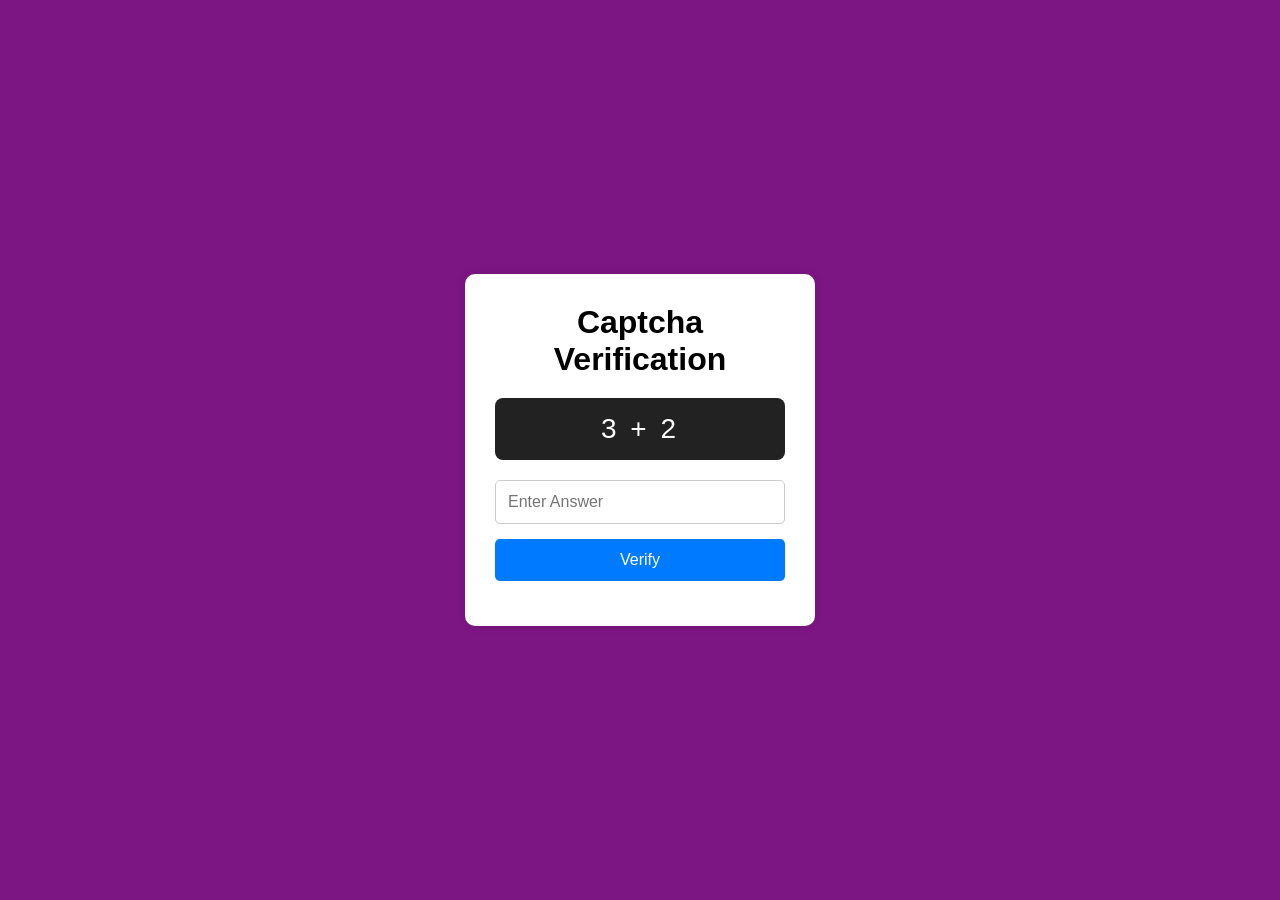
<file: captcha_generator/index.html>
<!DOCTYPE html>
<html lang="en">

<head>

    <meta charset="UTF-8">

    <meta name="viewport" content="width=device-width, initial-scale=1.0">

    <title>Captcha App</title>

    <link rel="stylesheet" href="style.css">

</head>

<body>

    <div class="container">

        <h1>Captcha Verification</h1>

        <div class="captcha-box">

            <span id="question">
                4+5
            </span>

        </div>

        <input 
            type="text" 
            id="answer"
            placeholder="Enter Answer"
        >

        <button id="checkBtn">
            Verify
        </button>

        <p id="result"></p>

    </div>

    <script src="script.js"></script>

</body>
</html>
</file>
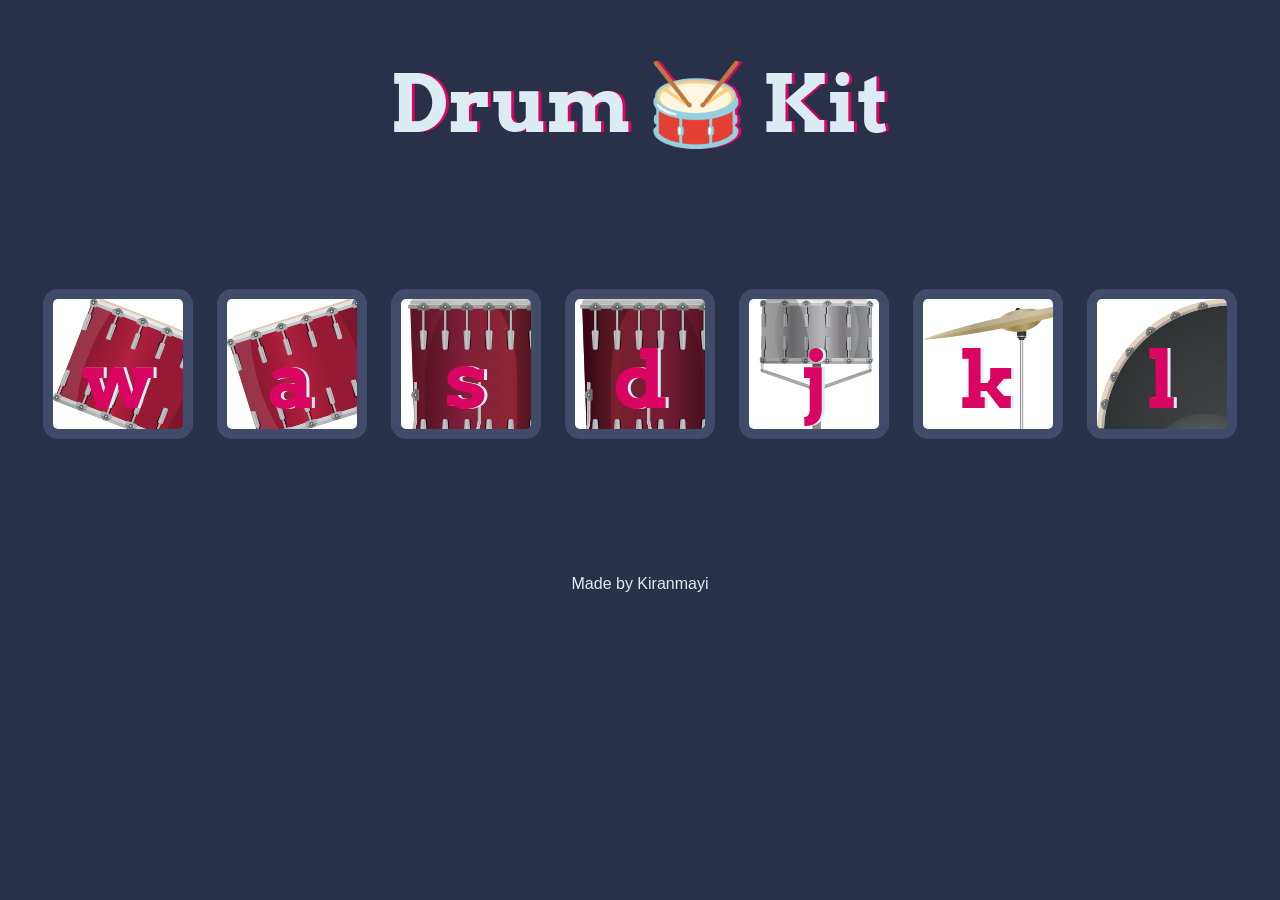
<file: Drum Kit Starting Files/index.html>
<!DOCTYPE html>
<html lang="en" dir="ltr">

<head>
  <meta charset="utf-8">
  <title>Drum Kit</title>
  <link rel="stylesheet" href="styles.css">
  <link href="https://fonts.googleapis.com/css?family=Arvo" rel="stylesheet">
</head>

<body>

  <h1 id="title">Drum 🥁 Kit</h1>
  <div class="set">
    <button class="w drum">w</button>
    <button class="a drum">a</button>
    <button class="s drum">s</button>
    <button class="d drum">d</button>
    <button class="j drum">j</button>
    <button class="k drum">k</button>
    <button class="l drum">l</button>
  </div>


  
  <script src="index.js" charset=""utf-8></script>
</body>
<footer>
    Made by Kiranmayi
  </footer>
</html>
</file>
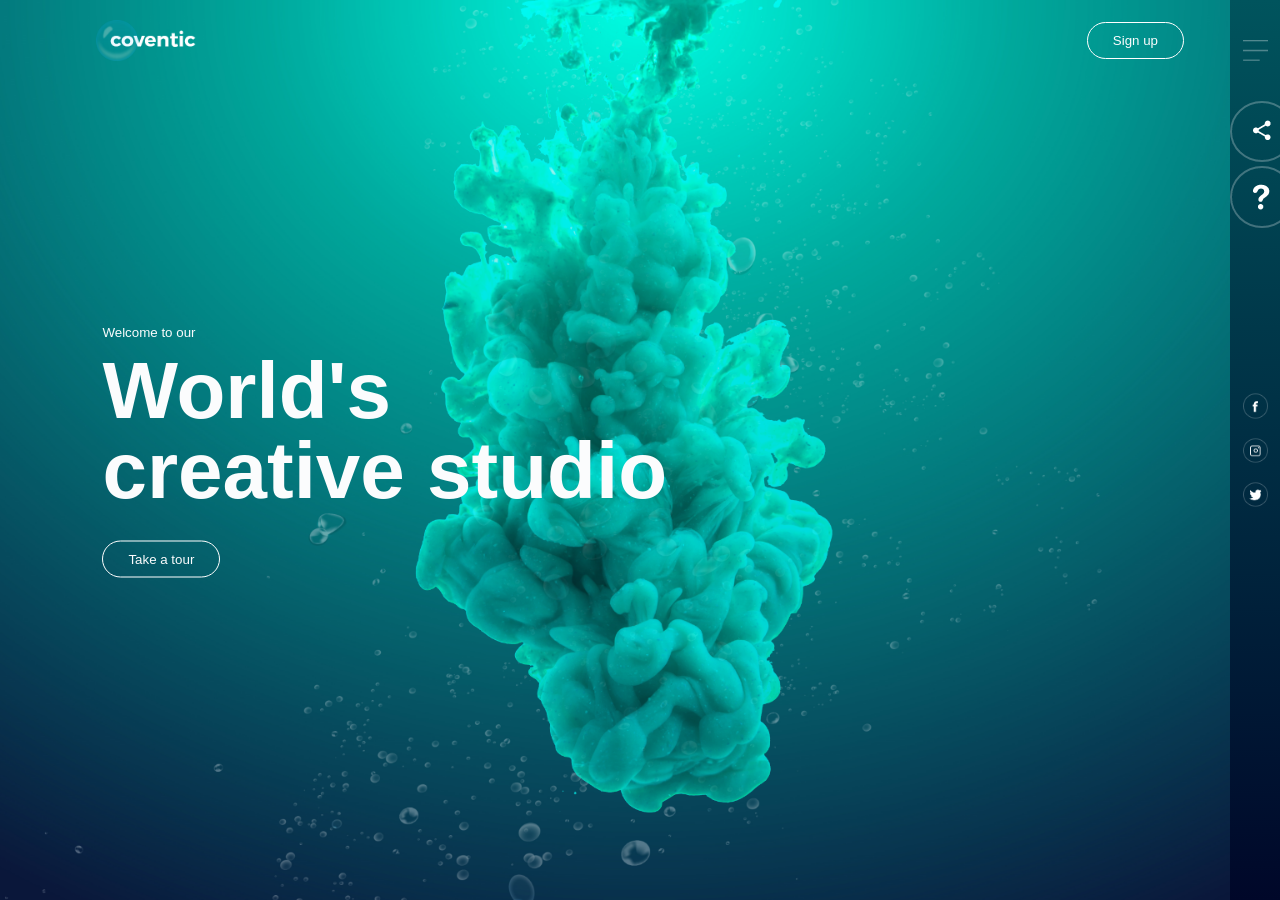
<file: responsivewebsite/index.html>
<!DOCTYPE html>
<html lang="en">
<head>
    
    <title>Easy Website</title>
    <link rel="stylesheet" href="style1.css">
</head>
<body>
    <div class="hero">
    <div class="navbar">
        <img src="Coventic Webpage images/logo.png" class="logo">
        <button type="button">Sign up</button>
    </div>

    <div class="content">
        <small>Welcome to our</small>
        <h1>World's<br>creative studio</h1>
        <button type="button">Take a tour</button>
    </div>

    <div class="side-bar">
        <img src="Coventic Webpage images/menu.png" class="menu">
        
        <div class="social-links">
            <img src="Coventic Webpage images/fb.png">
            <img src="Coventic Webpage images/ig.png">
            <img src="Coventic Webpage images/tw.png">
        </div>

        <div class="useful-links">
            <img src="Coventic Webpage images/share.png">
            <img src="Coventic Webpage images/info.png">
        </div>
    </div>

    <div class="bubbles">
        <img src="Coventic Webpage images/bubble.png">
        <img src="Coventic Webpage images/bubble.png">
        <img src="Coventic Webpage images/bubble.png">
        <img src="Coventic Webpage images/bubble.png">
        <img src="Coventic Webpage images/bubble.png">
        <img src="Coventic Webpage images/bubble.png">
        <img src="Coventic Webpage images/bubble.png">
    </div>
</div>
    
</body>
</html>
</file>
<file: captcha_generator/style.css>
* {
    margin: 0;
    padding: 0;
    box-sizing: border-box;
}

body {

    height: 100vh;

    display: flex;

    justify-content: center;

    align-items: center;

    background-color: #7c1683;

    font-family: Arial, sans-serif;
}

.container {

    background: white;

    padding: 30px;

    border-radius: 10px;

    width: 350px;

    text-align: center;

    box-shadow: 0 0 10px rgba(0,0,0,0.1);
}

h1 {

    margin-bottom: 20px;
}

.captcha-box {

    background: #222222;

    color: white;

    font-size: 28px;

    padding: 15px;

    border-radius: 8px;

    margin-bottom: 20px;

    letter-spacing: 3px;
}

input {

    width: 100%;

    padding: 12px;

    margin-bottom: 15px;

    border: 1px solid #ccc;

    border-radius: 5px;

    font-size: 16px;
}

button {

    width: 100%;

    padding: 12px;

    border: none;

    background: #007bff;

    color: white;

    font-size: 16px;

    border-radius: 5px;

    cursor: pointer;

    transition: 0.3s;
}

button:hover {

    background:rgb(255, 0, 136);
}

#result {

    margin-top: 15px;

    font-weight: bold;

    font-size: 18px;
}
</file>
<file: Drum Kit Starting Files/styles.css>
body {
  text-align: center;
  background-color: #283149;
}

h1 {
  font-size: 5rem;
  color: #DBEDF3;
  font-family: "Arvo", cursive;
  text-shadow: 3px 0 #DA0463;

}

footer {
  color: #DBEDF3;
  font-family: sans-serif;
}

.w {
background-image: url("images/tom1.png");
}

.a {
background-image: url("images/tom2.png");
}

.s {
background-image: url("images/tom3.png");

}

.d {
background-image: url("images/tom4.png");
}

.j {
background-image: url("images/snare.png");
}

.k {
background-image: url("images/crash.png");
}

.l {
background-image: url("images/kick.png");
}

.set {
  margin: 10% auto;
}

.game-over {
  background-color: red;
  opacity: 0.8;
}

.pressed {
  box-shadow: 0 3px 4px 0 #DBEDF3;
  opacity: 0.5;
}

.red {
  color: red;
}

.drum {
  outline: none;
  border: 10px solid #404B69;
  font-size: 5rem;
  font-family: 'Arvo', cursive;
  line-height: 2;
  font-weight: 900;
  color: #DA0463;
  text-shadow: 3px 0 #DBEDF3;
  border-radius: 15px;
  display: inline-block;
  width: 150px;
  height: 150px;
  text-align: center;
  margin: 10px;
  background-color: rgb(255, 255, 255);
}
</file>
<file: responsivewebsite/style1.css>
* {
    margin: 0;
    padding: 0;
    font-family: sans-serif;
}

.hero {
    width: 100%;
    height: 100vh;
    background-image: url("Coventic Webpage images/background.png");
    background-position: center;
    background-size: cover;
    position: relative;
    overflow: hidden; 
}

.navbar {
    width: 85%;
    margin: auto;
    padding: 20px 0;
    display: flex;
    align-items: center;
    justify-content: space-between;
}

.logo {
    width: 100px;
    cursor: pointer;
}

button {
    color: #fbfcfd;
    padding: 10px 25px;
    background: transparent;
    border: 1px solid #fff;
    border-radius: 20px;
    outline: none;
    cursor: pointer;
}

.content {
    color: #fbfcfd;
    position: absolute;
    top: 50%;
    left: 8%;
    transform: translateY(-50%);
    z-index: 2;
}

h1 {
    font-size: 80px;
    margin: 10px 0 30px;
    line-height: 80px;
}

.side-bar {
    width: 50px;
    height: 100vh;
    background: linear-gradient(#00545d, #000729);
    position: absolute;
    right: 0;
    top: 0;
    z-index: 10;
}

.menu {
    display: block;
    width: 25px;
    margin: 40px auto;
    cursor: pointer;
}

.social-links {
    width: 50px;
    text-align: center;
    position: absolute;
    top: 50%;
    transform: translateY(-50%); 
}

.social-links img {
    width: 25px;
    margin: 20px auto; 
    cursor: pointer;
    display: block;
}



.bubbles {
    width: 100%;
    display: flex;
    align-items: center;
    justify-content: space-around;
    position: absolute;
    bottom: -70px;
}

.bubbles img {
    width: 50px;
    animation: bubble 7s linear infinite;
}

@keyframes bubble {
    0% {
        transform: translateY(0);
        opacity: 0;
    }
    50% {
        opacity: 1;
    }
    70% {
        opacity: 1;
    }
    100% {
        transform: translateY(-80vh);
        opacity: 0;
    }
}


.bubbles img:nth-child(1) { width: 25px; animation-delay: 2s; }
.bubbles img:nth-child(2) { width: 15px; animation-delay: 1s; }
.bubbles img:nth-child(3) { width: 35px; animation-delay: 3s; }
.bubbles img:nth-child(4) { width: 20px; animation-delay: 4.5s; }
.bubbles img:nth-child(5) { width: 30px; animation-delay: 3.5s; }
.bubbles img:nth-child(6) { width: 45px; animation-delay: 6s; }
.bubbles img:nth-child(7) { width: 35px; animation-delay: 7s; }
</file>
